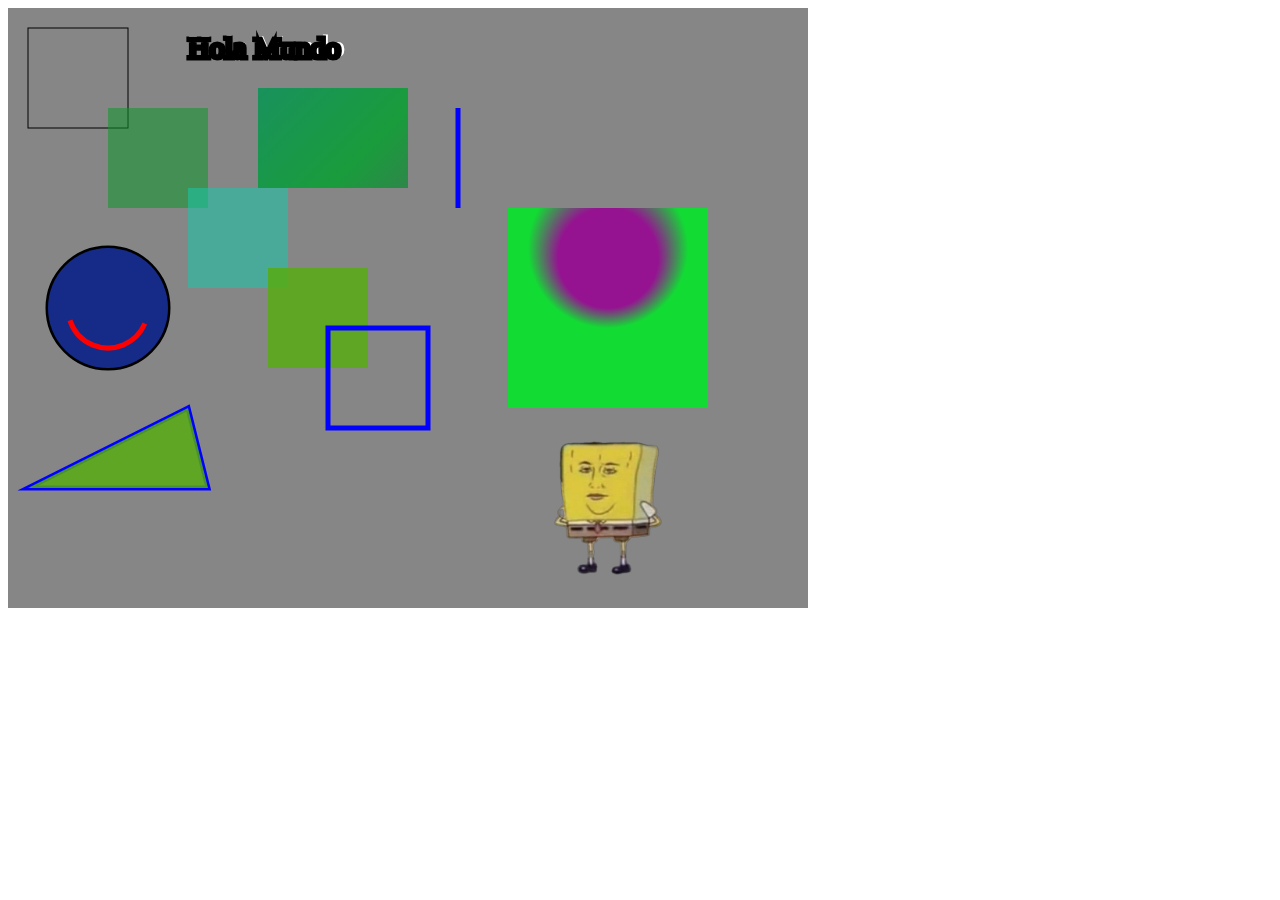
<file: 648521158158641/Index.html>
<!DOCTYPE html>
<html lang="es">

<head>
    <meta charset="UTF-8">
    <meta name="viewport" content="width=device-width, initial-scale=1.0">
    <title>Holaaa</title>

    <style type="text/css">
        canvas {
            background-color: rgb(134, 134, 134)
        }
    </style>
</head>

<body>

    <canvas id="my_canvas" width="800" height="600">
    </canvas>
    <script type="text/javascript">
        const my_canvas = document.getElementById('my_canvas')
        const ctx = my_canvas.getContext("2d")


        ctx.strokeRect(20, 20, 100, 100)

        ctx.fillStyle = "rgba(12, 151, 42, 0.541)"
        ctx.fillRect(100, 100, 100, 100)

        ctx.fillStyle = "rgba(23, 201, 170, 0.541)"
        ctx.fillRect(180, 180, 100, 100)

        ctx.fillStyle = "rgba(86, 171, 16, 0.841)"
        ctx.fillRect(260, 260, 100, 100)

        ctx.lineWidth = 5
        ctx.strokeStyle = "blue"
        ctx.strokeRect(320, 320, 100, 100)

        ctx.beginPath()
        ctx.moveTo(450, 100)
        ctx.lineTo(450, 200)
        ctx.closePath()
        ctx.stroke()

        ctx.beginPath()
        ctx.moveTo(180, 400)
        ctx.lineTo(20, 480)
        ctx.lineTo(200, 480)
        ctx.closePath()
        ctx.stroke()
        ctx.fill()

        ctx.beginPath()
        ctx.arc(100, 300, 60, 0, 2 * Math.PI)
        ctx.fillStyle = "rgb(22, 43, 136)"
        ctx.strokeStyle = "black"
        ctx.stroke()
        ctx.fill()

        ctx.beginPath()
        ctx.arc(100, 300, 40, 0.4, .9 * Math.PI)
        ctx.strokeStyle = "red"
        ctx.stroke()

        ctx.fillStyle = "white"
        ctx.font = "31px Jokerman"
        ctx.fillText("Hola Mundo", 180, 49)
        ctx.strokeStyle = "black"
        ctx.font = "30px Jokerman"
        ctx.strokeText("Hola Mundo", 180, 50)

        var grd = ctx.createLinearGradient(0, 0, 500, 500)
        grd.addColorStop(0, "#197E9C")
        grd.addColorStop(0.5, "#199C3C")
        grd.addColorStop(1, "#9C198F")

        ctx.fillStyle = grd;
        ctx.fillRect(250, 80, 150, 100)

        var grd2 = ctx.createRadialGradient(600, 250, 50, 600, 240, 80)
        grd2.addColorStop(0, "#951391")
        grd2.addColorStop(1, "#12DB34")
        ctx.fillStyle = grd2;
        ctx.fillRect(500, 200, 200, 200)

        var img = new Image()
        img.src = "Bob.webp"
        img.onload = function() {
          ctx.drawImage(img, 500, 400,200,200)
        }
    </script>
</body>

</html>
</file>
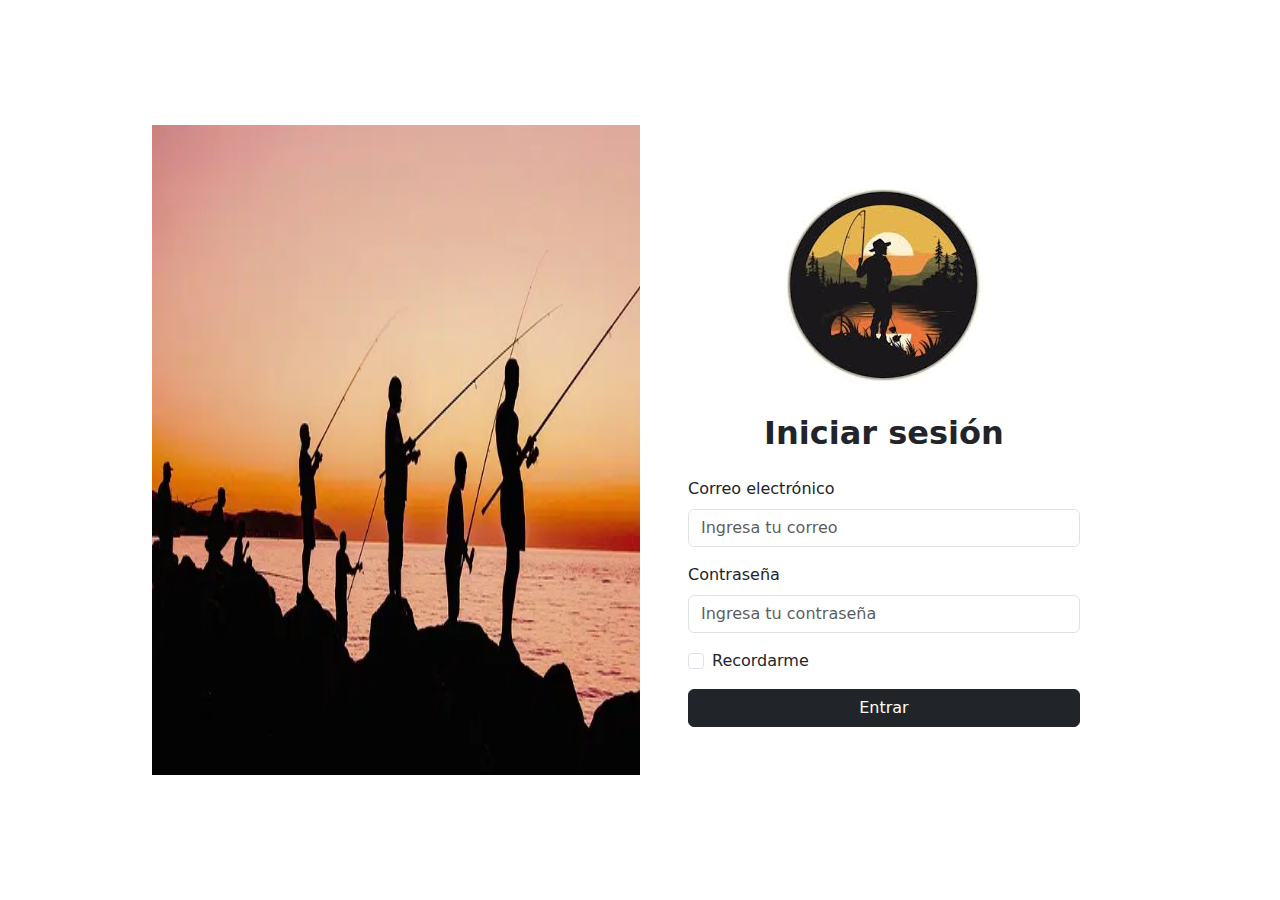
<file: Bustra/index.html>
<!DOCTYPE html>
<html lang="es">
<head>
    <meta charset="UTF-8">
    <meta name="viewport" content="width=device-width, initial-scale=1.0">
    <title>login</title>
    <link href="https://cdn.jsdelivr.net/npm/bootstrap@5.3.0-alpha1/dist/css/bootstrap.min.css" rel="stylesheet">
</head>
<body>

    <div class="container vh-100 d-flex justify-content-center align-items-center">
        <div class="row " >
            
           
            <div class="col-md-6 d-none d-md-block p-0">
                <img src="pescadores.webp" class="img-fluid h-100 w-100" alt="Imagen de login">
            </div>
            
           
            <div class="col-md-6 bg-white p-5">
                <div class="text-center mb-4">
                    <img src="logo.jfif" alt="Logo" class="mb-3">
                    <h2 class="fw-bold">Iniciar sesión</h2>
                </div>
                <form>
                    <div class="mb-3">
                        <label  class="form-label">Correo electrónico</label>
                        <input type="email" class="form-control" placeholder="Ingresa tu correo">
                    </div>
                    <div class="mb-3">
                        <label class="form-label">Contraseña</label>
                        <input type="password" class="form-control"  placeholder="Ingresa tu contraseña">
                    </div>
                    <div class="form-check mb-3">
                        <input class="form-check-input" type="checkbox" >
                        <label class="form-check-label" >Recordarme</label>
                    </div>
                    <button class="btn btn-dark w-100">Entrar</button>
                </form>
            </div>

        </div>
    </div>

    <script src="https://cdn.jsdelivr.net/npm/bootstrap@5.3.0-alpha1/dist/js/bootstrap.bundle.min.js"></script>
</body>
</html>
</file>
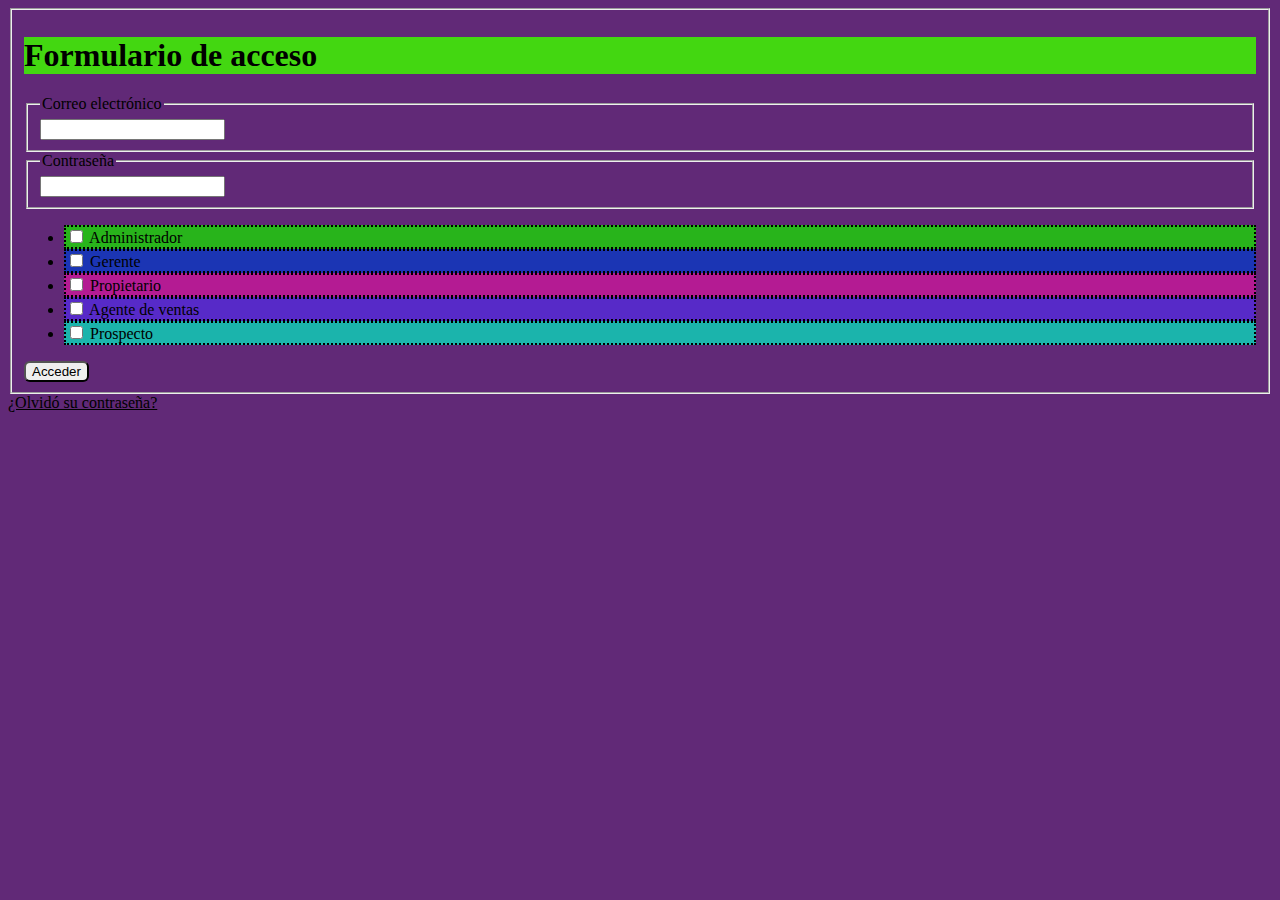
<file: lessssss/index.html>
<!DOCTYPE html>
<html lang="en">

<head>
    <meta charset="UTF-8">
    <meta name="viewport" content="width=device-width, initial-scale=1.0">
    <link rel="stylesheet" type="text/css" href="styles.css" />

    <title>Formulario</title>
</head>

<body>

    <fieldset class="form-container">
        <h1>Formulario de acceso</h1>
        <fieldset>

            <legend for="email">Correo electrónico</legend>
            <input type="email" required>
        </fieldset>
        <fieldset>

            <legend for="password">Contraseña</legend>
            <input type="password" required>

        </fieldset>
        <ul class="roles">
            <li> <input type="checkbox"> Administrador </li>
            <li> <input type="checkbox"> Gerente </li>
            <li> <input type="checkbox"> Propietario </li>
            <li> <input type="checkbox"> Agente de ventas </li>
            <li> <input type="checkbox"> Prospecto </li>

        </ul>

        <button type="submit">Acceder</button>

    </fieldset>
    <a href="">¿Olvidó su contraseña?</a>

</body>

</html>
</file>
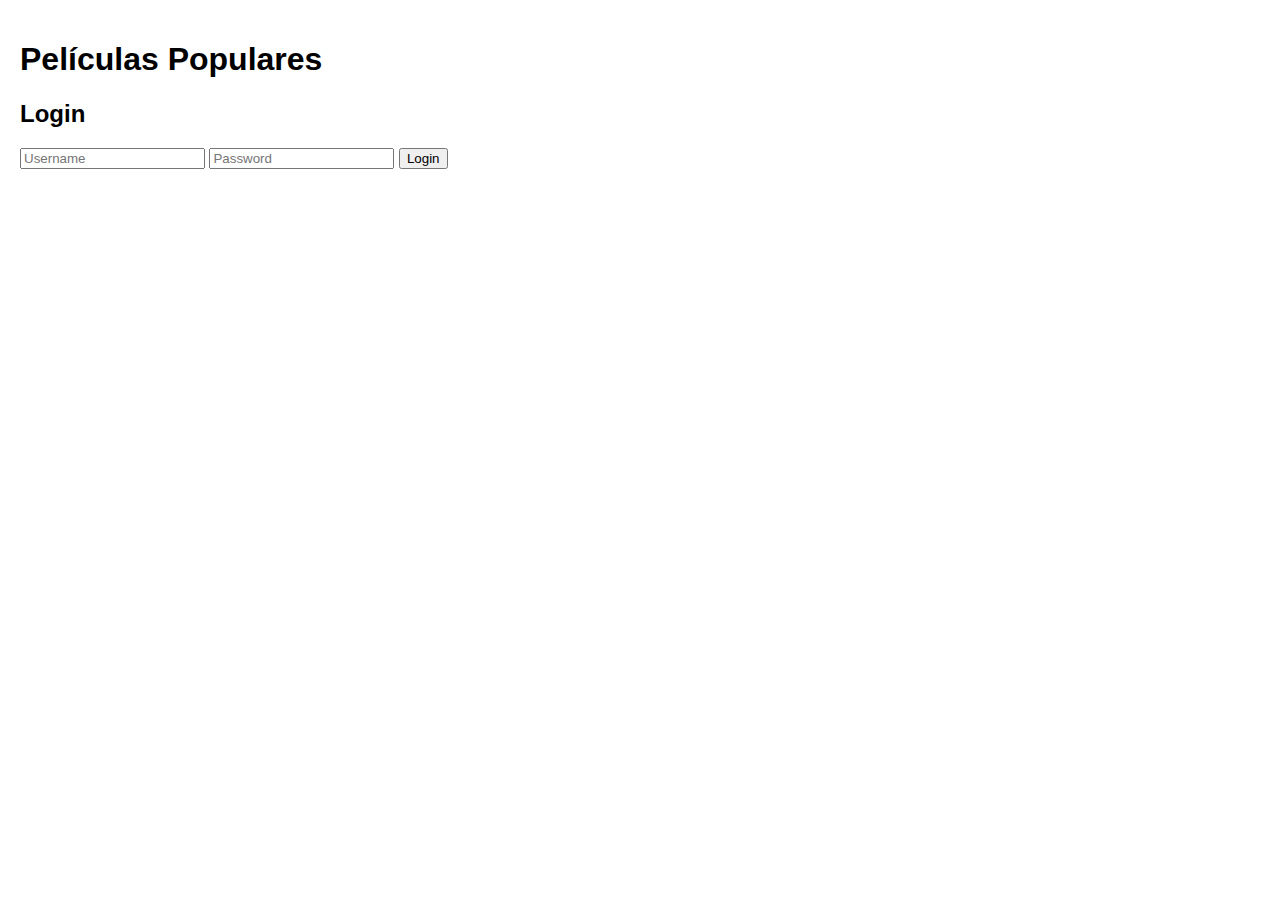
<file: login.html>
<!DOCTYPE html>
<html lang="en">

<head>
    <meta charset="UTF-8">
    <meta name="viewport" content="width=device-width, initial-scale=1.0">
    <title>Peliculas</title>
    <style>
        body {
            font-family: Arial, sans-serif;
            margin: 0;
            padding: 20px;
        }

        .pelicula-lista {
            display: flex;
            flex-wrap: wrap;
            gap: 20px;
        }

        .pelicula-item {
            width: 200px;
        }

        .pelicula-item img {
            width: 100%;
        }

        #pelicula-detalles {
            display: none;
        }

        #pelicula-detalles {
            margin-top: 20px;
            padding: 20px;
            border: 1px solid #ccc;
            border-radius: 10px;
            max-width: 600px;
        }

        #pelicula-detalles img {
            max-width: 100%;
            margin-bottom: 10px;
        }

        #pelicula-detalles p {
            margin: 5px 0;
        }
    </style>
</head>

<body>
    <h1>Películas Populares</h1>
    <div id="login">
        <h2>Login</h2>
        <input type="text" id="username" placeholder="Username">
        <input type="password" id="password" placeholder="Password">
        <button onclick="login()">Login</button>
    </div>

    <div id="pelicula-lista" class="pelicula-lista"></div>

    <div id="pelicula-detalles">
        <h2>Detalles de Película</h2>
        <div id="detalles"></div>
        <img id="poster" alt="Movie Poster">
        <p id="descripccion"></p>
        <p id="fecha-de-estreno"></p>
        <input type="number" id="rate" placeholder="Rate (1-10)">
        <button onclick="ratePelicula()">Añadir Rate</button>
        <button onclick="deleteRate()">Eliminar Rate</button>
        <button onclick="listaPeliculas()">Volver inicio</button>
    </div>

    <script>
        const apiKey = 'af12017dfb2fba11faccea7b311e47c6';
        let sesionID = null;
        let peliculaID = null;

        async function login() {
            const username = document.getElementById('username').value;
            const password = document.getElementById('password').value;

            const tokenResponse = await fetch(`https://api.themoviedb.org/3/authentication/token/new?api_key=${apiKey}`);
            const tokenData = await tokenResponse.json();
            const requestToken = tokenData.request_token;

            const loginResponse = await fetch(`https://api.themoviedb.org/3/authentication/token/validate_with_login?api_key=${apiKey}`, {
                method: 'POST',
                headers: { 'Content-Type': 'application/json' },
                body: JSON.stringify({
                    username: username,
                    password: password,
                    request_token: requestToken
                })
            });
            const loginData = await loginResponse.json();

            const sessionResponse = await fetch(`https://api.themoviedb.org/3/authentication/session/new?api_key=${apiKey}`, {
                method: 'POST',
                headers: { 'Content-Type': 'application/json' },
                body: JSON.stringify({ request_token: loginData.request_token })
            });
            const sessionData = await sessionResponse.json();
            sesionID = sessionData.session_id;

            alert('Login exitoso');
            peliculasPopulares();
        }

        async function peliculasPopulares() {
            const response = await fetch(`https://api.themoviedb.org/3/movie/popular?api_key=${apiKey}`);
            const data = await response.json();
            const lisPelicula = document.getElementById('pelicula-lista');
            lisPelicula.innerHTML = '';
        
            if (data.results.length === 0) {
                alert('No se encontraron películas.');
                return;
            }
        
            data.results.forEach(pelicula => {
                const peliItem = document.createElement('div');
                peliItem.classList.add('pelicula-item');
                peliItem.innerHTML = `
                    <img src="https://image.tmdb.org/t/p/w200${pelicula.poster_path}" alt="${pelicula.title}">
                    <h3>${pelicula.title}</h3>
                    <button onclick="detallesPelicula(${pelicula.id})">Ver Detalles</button>
                `;
                lisPelicula.appendChild(peliItem);
            });
        }
        
        async function detallesPelicula(peliculaID) {
            peliculaID = peliculaID;
            const response = await fetch(`https://api.themoviedb.org/3/movie/${peliculaID}?api_key=${apiKey}`);
            const pelicula = await response.json();
        
            if (!pelicula || !pelicula.title) {
                alert('No se pudo obtener la información de la película.');
                return;
            }
        
            document.getElementById('detalles').innerHTML = `<h3>${pelicula.title}</h3>`;
            document.getElementById('poster').src = `https://image.tmdb.org/t/p/w300${pelicula.poster_path}`;
            document.getElementById('descripccion').innerHTML = `<strong>Descripción:</strong> ${pelicula.overview}`;
            document.getElementById('fecha-de-estreno').innerHTML = `<strong>Fecha de estreno:</strong> ${pelicula.release_date}`;
        
            document.getElementById('pelicula-lista').style.display = 'none';
            document.getElementById('pelicula-detalles').style.display = 'block'; 
        }
        

        function listaPeliculas() {
            document.getElementById('pelicula-lista').style.display = 'flex'; 
            document.getElementById('pelicula-detalles').style.display = 'none'; 
        }

        async function ratePelicula() {
            const rateValue = document.getElementById('rate').value;

            if (rateValue < 1 || rateValue > 10) {
                alert('Ingresa un valor entre 1 y 10');
                return;
            }

            const response = await fetch(`https://api.themoviedb.org/3/pelicula/${peliculaID}/rating?api_key=${apiKey}&session_id=${sesionID}`, {
                method: 'POST',
                headers: { 'Content-Type': 'application/json' },
                body: JSON.stringify({
                    value: parseFloat(rateValue)
                })
            });

            if (response.ok) {
                alert('Rate añadido');
            } else {
                alert('Error al añadir el rate');
            }
        }

        async function deleteRate() {
            const response = await fetch(`https://api.themoviedb.org/3/pelicula/${peliculaID}/rating?api_key=${apiKey}&session_id=${sesionID}`, {
                method: 'DELETE'
            });

            if (response.ok) {
                alert('Rate eliminado');
            } else {
                alert('Error al eliminar el rate');
            }
        }
    </script>
</body>

</html>
</file>
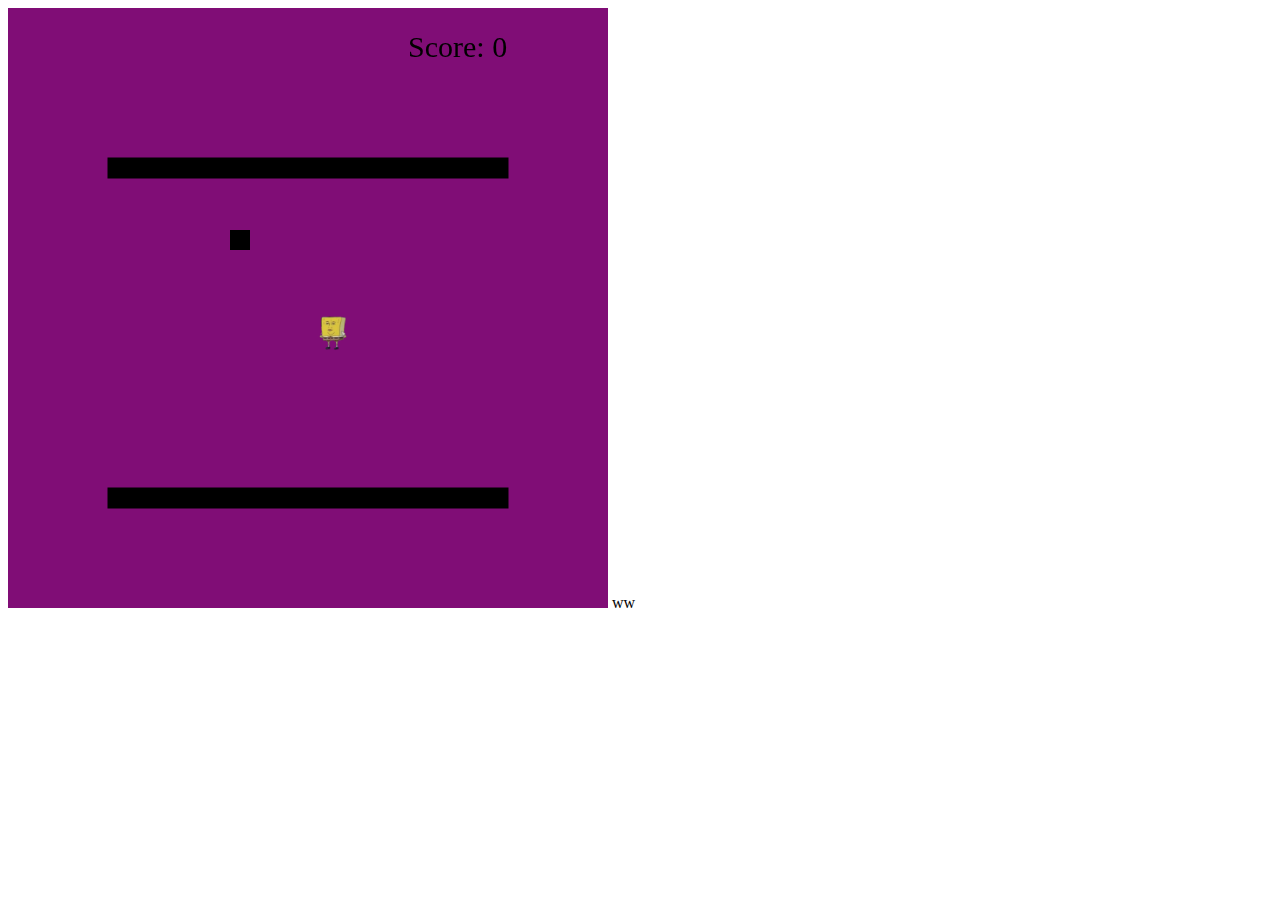
<file: 648521158158641/FPS.html>
<!DOCTYPE html>
<html lang="en">

<head>
    <meta charset="UTF-8">
    <meta name="viewport" content="width=device-width, initial-scale=1.0">
    <title>FPS</title>
</head>

<body>
    <canvas id="my_canvas" width="600" height="600"></canvas>
    <script>
        const my_canvas = document.getElementById('my_canvas');
        const ctx = my_canvas.getContext("2d");
        let x = 300;
        let y = 300;
        let velocidad = 1;
        let direccion = "";
        let wall = [];
        let Score = 0
        const jugadorImg = new Image();
        jugadorImg.src = "Bob.webp";

        const sonido = new Audio("choque.mp3");


        class Rectangulo {
            constructor(x, y, w, h, c) {
                this.x = x;
                this.y = y;
                this.w = w;
                this.h = h;
                this.c = c;
            }

            seTocan(otro) {
                return this.x < otro.x + otro.w &&
                    this.x + this.w > otro.x &&
                    this.y < otro.y + otro.h &&
                    this.y + this.h > otro.y;
            }
        }
        let jugador = new Rectangulo(x, y, 50, 50, jugadorImg);
        let target = new Rectangulo(222, 222, 20, 20, getRandomColor());

        wall.push(new Rectangulo(100, 480, 400, 20, getRandomColor()));
        wall.push(new Rectangulo(100, 150, 400, 20, getRandomColor()));

        function getRandomColor() {
            let trans = '0.7';
            let color = 'rgba(';
            for (let i = 0; i < 3; i++) {
                color += Math.floor(Math.random() * 255) + ',';
            }
            color += trans + ')';
            return color;
        }

        document.addEventListener("keydown", function (e) {
            switch (e.keyCode) {
                case 87:
                    direccion = "up";
                    break;
                case 83:
                    direccion = "down";
                    break;
                case 65:
                    direccion = "left";
                    break;
                case 68:
                    direccion = "right";
                    break;
                case 66:
                    velocidad += 1;
                    break;
                case 32:
                    velocidad = 0;
                    ctx.fillStyle = 'rgba(128, 13, 118, 0.2)'
                    ctx.fillRect(0, 0, 600, 600)
                    
                    break;
            }
        });

        function update() {
            switch (direccion) {
                case "up":
                    jugador.y -= velocidad;
                    if (jugador.y <= 0) {
                        jugador.y = 600;
                    }
                    break;
                case "down":
                    jugador.y += velocidad;
                    if (jugador.y >= 600) {
                        jugador.y = 0;
                    }
                    break;
                case "left":
                    jugador.x -= velocidad;
                    if (jugador.x <= 0) {
                        jugador.x = 600;
                    }
                    break;
                case "right":
                    jugador.x += velocidad;
                    if (jugador.x >= 600) {
                        jugador.x = 0;
                    }
                    break;
            }

            if (jugador.seTocan(target)) {
                velocidad +=
                Score =+ 1
                sonido.play()
                target.c = getRandomColor();
                target.x = Math.floor(Math.random() * 580);
                target.y = Math.floor(Math.random() * 580);
            }

            wall.forEach(function (wall) {
                if (jugador.seTocan(wall)) {
                    switch (direccion) {
                        case "up":
                            jugador.y += velocidad;
                            break;
                        case "down":
                            jugador.y -= velocidad;
                            break;
                        case "left":
                            jugador.x += velocidad;
                            break;
                        case "right":
                            jugador.x -= velocidad;
                            break;
                    }
                }
            });
        }
        
        function pintar() {
            ctx.fillStyle = 'rgb(128, 13, 118)';
            ctx.fillRect(0, 0, 600, 600);
            ctx.fillStyle = "black";
            
            wall.forEach(function (wall) {
                ctx.fillRect(wall.x, wall.y, wall.w, wall.h);
                ctx.strokeRect(wall.x, wall.y, wall.w, wall.h);
            });
            
            
            ctx.fillRect(target.x, target.y, target.w, target.h);
            
            
            ctx.fillStyle = getRandomColor();
            ctx.drawImage(jugador.c, jugador.x, jugador.y, jugador.w, jugador.h);
            ctx.strokeStyle = "black";
            
            
            ctx.fillStyle = "black";
            ctx.strokeStyle = "black";
            ctx.fillText("Score: " + Score, 400, 49);
            ctx.font = "30px Jokerman";
            
            
            if (velocidad == 0) {
                ctx.fillStyle = "black"
                ctx.fillText("P A U S A ", 250, 300);
                ctx.font = "30px Jokerman";
                ctx.fillStyle = 'rgba(128, 13, 118, 0.7)'
                ctx.fillRect(0, 0, 600, 600)
            }
            update();
            requestAnimationFrame(pintar);
        }
        requestAnimationFrame(pintar);
    </script>
</body>

</html>
ww
</file>
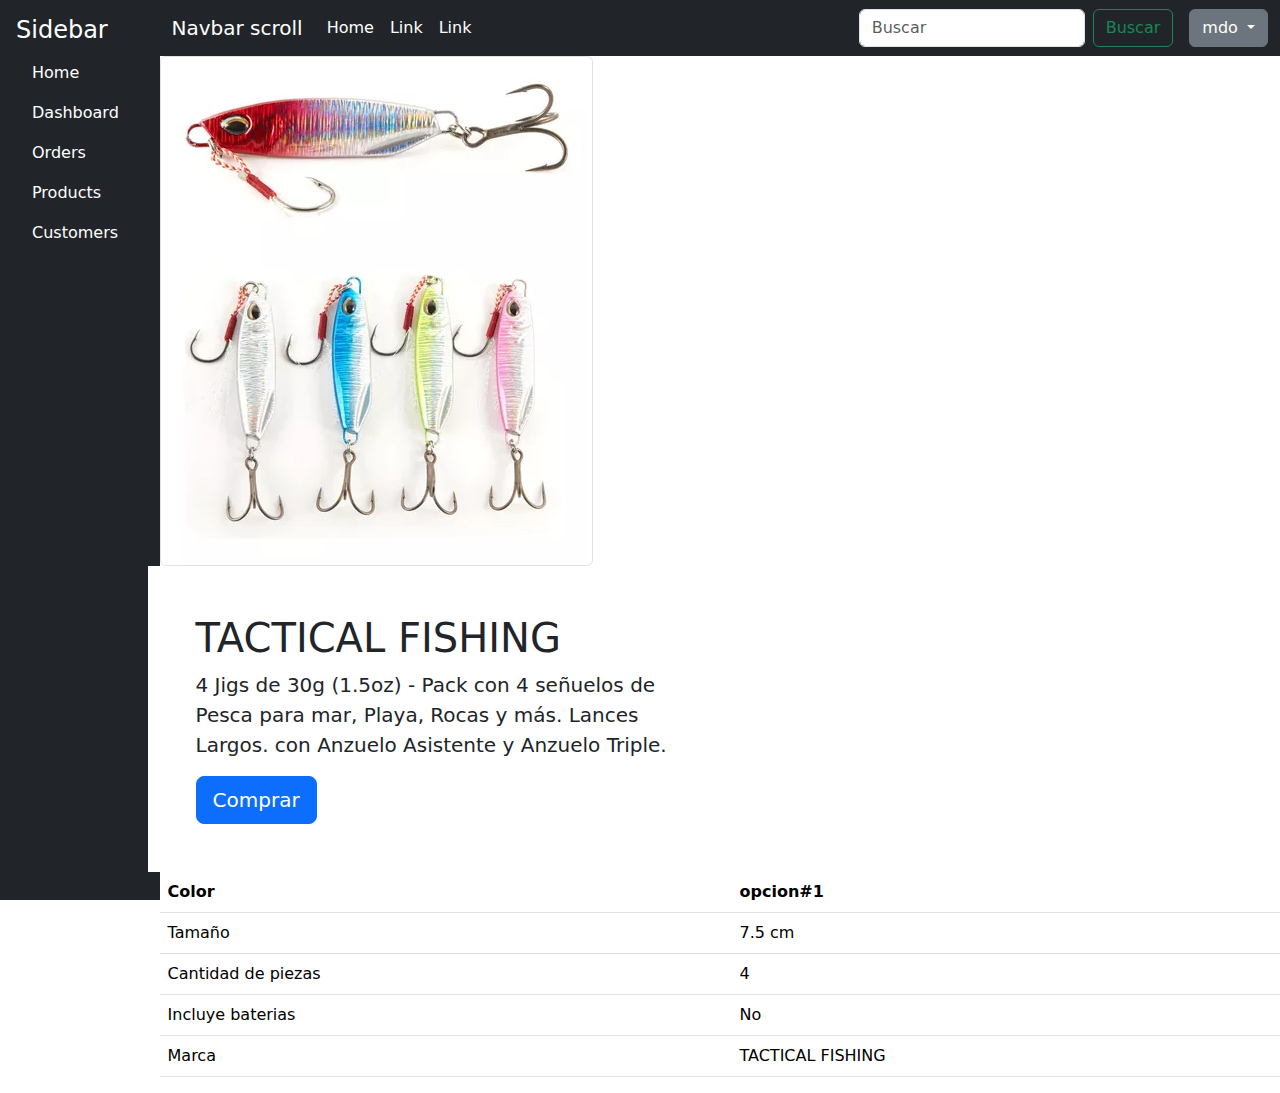
<file: Bustra/detalle1.html>
<!DOCTYPE html>
<html lang="en">

<head>
    <meta charset="UTF-8">
    <meta name="viewport" content="width=device-width, initial-scale=1.0">
    <title>Producto de pesca</title>

    <link href="https://cdn.jsdelivr.net/npm/bootstrap@5.3.0/dist/css/bootstrap.min.css" rel="stylesheet">
</head>

<body>


    <div class="d-flex">


        <div class="bg-dark text-white p-3" style="width: 250px; height: 100vh;">
            <h4>Sidebar</h4>
            <ul class="nav flex-column">
                <li class="nav-item">
                    <a class="nav-link text-white" href="vista.html">Home</a>
                </li>
                <li class="nav-item">
                    <a class="nav-link text-white" href="#">Dashboard</a>
                </li>
                <li class="nav-item">
                    <a class="nav-link text-white" href="#">Orders</a>
                </li>
                <li class="nav-item">
                    <a class="nav-link text-white" href="#">Products</a>
                </li>
                <li class="nav-item">
                    <a class="nav-link text-white" href="#">Customers</a>
                </li>
            </ul>
        </div>


        <div class="flex-grow-1">


            <nav class="navbar navbar-expand-lg navbar-dark bg-dark">
                <div class="container-fluid">
                    <a class="navbar-brand text-white" href="#">Navbar scroll</a>
                    <button class="navbar-toggler" type="button" data-bs-toggle="collapse" data-bs-target="#navbarNav"
                        aria-controls="navbarNav" aria-expanded="false" aria-label="Toggle navigation">
                        <span class="navbar-toggler-icon"></span>
                    </button>
                    <div class="collapse navbar-collapse" id="navbarNav">
                        <ul class="navbar-nav me-auto">
                            <li class="nav-item">
                                <a class="nav-link active text-white" href="#">Home</a>
                            </li>
                            <li class="nav-item">
                                <a class="nav-link text-white" href="#">Link</a>
                            </li>
                            <li class="nav-item">
                                <a class="nav-link text-white" href="#">Link</a>
                            </li>
                        </ul>
                        <form class="d-flex">
                            <input class="form-control me-2" type="search" placeholder="Buscar" aria-label="Search">
                            <button class="btn btn-outline-success" type="submit">Buscar</button>
                        </form>
                        <div class="dropdown ms-3">
                            <button class="btn btn-secondary dropdown-toggle" type="button" data-bs-toggle="dropdown"
                                aria-expanded="false">
                                mdo
                            </button>
                            <ul class="dropdown-menu">
                                <li><a class="dropdown-item" href="#">Perfil</a></li>
                                <li><a class="dropdown-item" href="#">Salir</a></li>
                            </ul>
                        </div>
                    </div>
                </div>
            </nav>



            <div class="row">

                <div id="carouselExampleIndicators" class="carousel slide">
                    <div class="carousel-indicators">
                        <button type="button" data-bs-target="#carouselExampleIndicators" data-bs-slide-to="0"
                            class="active" aria-current="true" aria-label="Slide 1"></button>
                        <button type="button" data-bs-target="#carouselExampleIndicators" data-bs-slide-to="1"
                            aria-label="Slide 2"></button>
                        <button type="button" data-bs-target="#carouselExampleIndicators" data-bs-slide-to="2"
                            aria-label="Slide 3"></button>
                    </div>
                    <div class="carousel-inner">
                        <div class="col-md-4 carousel-item active">
                            <img src="img1.webp" class="img-thumbnail id-block" alt="...">
                        </div>
                        <div class="col-md-4 carousel-item">
                            <img src="img4.jpg" class="img-thumbnail d-block w-100" alt="...">
                        </div>
                        <div class="col-md-4 carousel-item">
                            <img src="img5.jpg" class="img-thumbnail d-block w-100" alt="...">
                        </div>
                        <button class="carousel-control-prev" type="button" data-bs-target="#carouselExampleIndicators"
                            data-bs-slide="prev">
                            <span class="carousel-control-prev-icon" aria-hidden="true"></span>
                            <span class="visually-hidden">Previous</span>
                        </button>
                        <button class="carousel-control-next" type="button" data-bs-target="#carouselExampleIndicators"
                            data-bs-slide="next">
                            <span class="carousel-control-next-icon" aria-hidden="true"></span>
                            <span class="visually-hidden">Next</span>
                        </button>
                    </div>
                </div>
                <div class="col-md-6 bg-white p-5">
                    <h1>TACTICAL FISHING</h1>
                    <p class="lead">4 Jigs de 30g (1.5oz) - Pack con 4 señuelos de Pesca para mar, Playa, Rocas y más.
                        Lances Largos. con Anzuelo Asistente y Anzuelo Triple.</p>
                    <a class="btn btn-lg btn-primary" href="#" role="button">Comprar</a>
                </div>

            </div>
            <table class="table">
                <thead>
                    <tr>
                        <th scope="col">Color</th>
                        <th scope="col">opcion#1</th>
                    </tr>
                </thead>
                <tbody>
                    <tr>
                        <td>Tamaño</td>
                        <td>7.5 cm</td>
                    </tr>
                    <tr>
                        <td>Cantidad de piezas</td>
                        <td>4</td>
                    </tr>
                    <tr>
                        <td>Incluye baterias</td>
                        <td>No</td>
                    </tr>
                    <tr>
                        <td>Marca</td>
                        <td>TACTICAL FISHING</td>
                    </tr>
                </tbody>
            </table>
        </div>



    </div>
    </div>

    <script src="https://cdn.jsdelivr.net/npm/bootstrap@5.3.0/dist/js/bootstrap.bundle.min.js"></script>
</body>

</html>
</file>
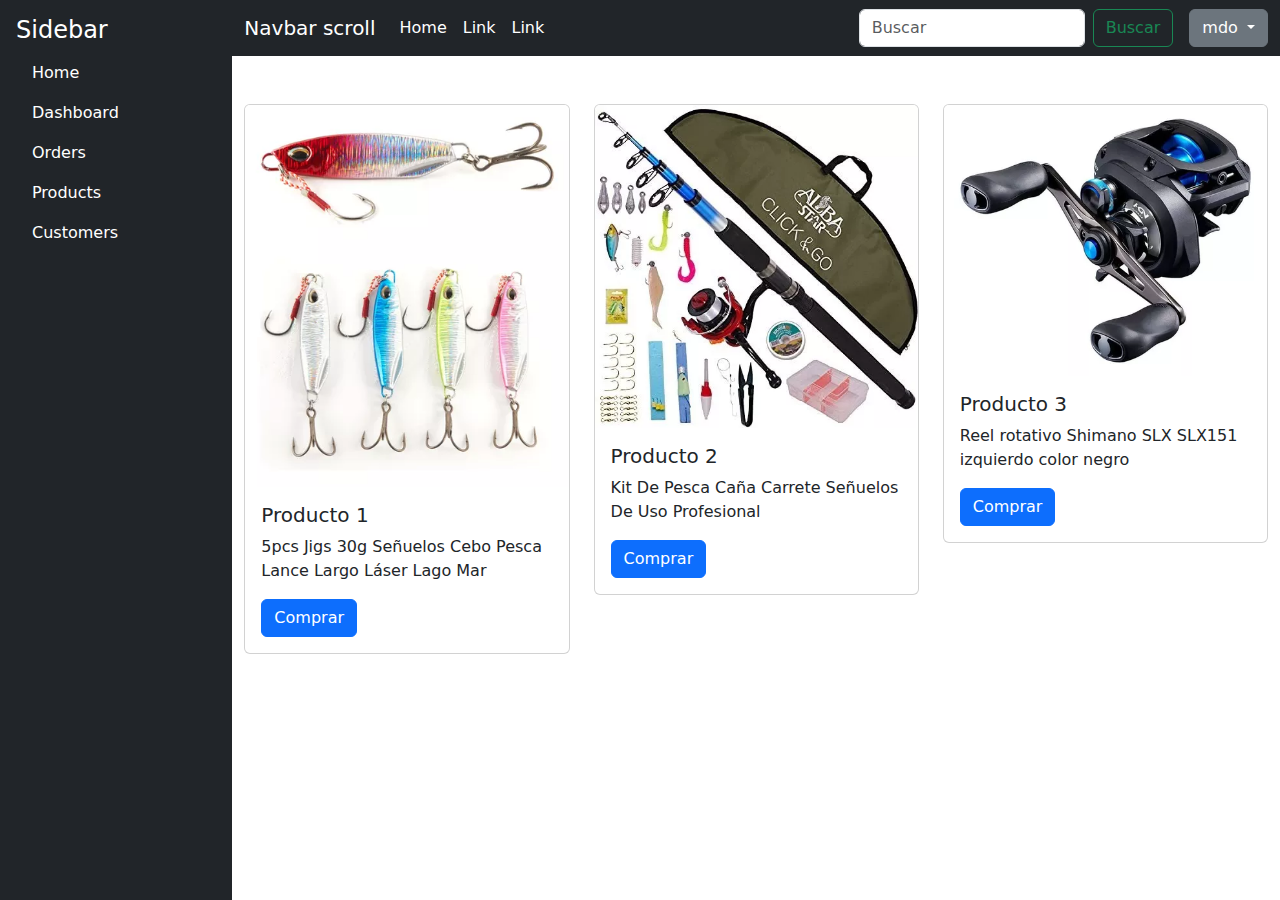
<file: Bustra/vista.html>
<!DOCTYPE html>
<html lang="en">
<head>
  <meta charset="UTF-8">
  <meta name="viewport" content="width=device-width, initial-scale=1.0">
  <title>Producto de pesca</title>

  <link href="https://cdn.jsdelivr.net/npm/bootstrap@5.3.0/dist/css/bootstrap.min.css" rel="stylesheet">
</head>
<body>

  
  <div class="d-flex">

   
    <div class="bg-dark text-white p-3" style="width: 250px; height: 100vh;">
      <h4>Sidebar</h4>
      <ul class="nav flex-column">
        <li class="nav-item">
          <a class="nav-link text-white" href="#">Home</a>
        </li>
        <li class="nav-item">
          <a class="nav-link text-white" href="#">Dashboard</a>
        </li>
        <li class="nav-item">
          <a class="nav-link text-white" href="#">Orders</a>
        </li>
        <li class="nav-item">
          <a class="nav-link text-white" href="#">Products</a>
        </li>
        <li class="nav-item">
          <a class="nav-link text-white" href="#">Customers</a>
        </li>
      </ul>
    </div>

    
    <div class="flex-grow-1">
      
      
      <nav class="navbar navbar-expand-lg navbar-dark bg-dark">
        <div class="container-fluid">
          <a class="navbar-brand text-white" href="#">Navbar scroll</a>
          <button class="navbar-toggler" type="button" data-bs-toggle="collapse" data-bs-target="#navbarNav" aria-controls="navbarNav" aria-expanded="false" aria-label="Toggle navigation">
            <span class="navbar-toggler-icon"></span>
          </button>
          <div class="collapse navbar-collapse" id="navbarNav">
            <ul class="navbar-nav me-auto">
              <li class="nav-item">
                <a class="nav-link active text-white" href="#">Home</a>
              </li>
              <li class="nav-item">
                <a class="nav-link text-white" href="#">Link</a>
              </li>
              <li class="nav-item">
                <a class="nav-link text-white" href="#">Link</a>
              </li>
            </ul>
            <form class="d-flex">
              <input class="form-control me-2" type="search" placeholder="Buscar" aria-label="Search">
              <button class="btn btn-outline-success" type="submit">Buscar</button>
            </form>
            <div class="dropdown ms-3">
              <button class="btn btn-secondary dropdown-toggle" type="button" data-bs-toggle="dropdown" aria-expanded="false">
                mdo
              </button>
              <ul class="dropdown-menu">
                <li><a class="dropdown-item" href="#">Perfil</a></li>
                <li><a class="dropdown-item" href="#">Salir</a></li>
              </ul>
            </div>
          </div>
        </div>
      </nav>

      
      <div class="container mt-5">
        <div class="row">
          <div class="col-md-4">
            <div class="card">
              <img src="img1.webp" class="card-img-top" alt="Producto">
              <div class="card-body">
                <h5 class="card-title">Producto 1</h5>
                <p class="card-text">5pcs Jigs 30g Señuelos Cebo Pesca Lance Largo Láser Lago Mar</p>
                <a href="#" class="btn btn-primary">Comprar</a>
              </div>
            </div>
          </div>
          <div class="col-md-4">
            <div class="card">
              <img src="img2.webp" class="card-img-top" alt="Producto">
              <div class="card-body">
                <h5 class="card-title">Producto 2</h5>
                <p class="card-text">Kit De Pesca Caña Carrete Señuelos De Uso Profesional</p>
                <a href="#" class="btn btn-primary">Comprar</a>
              </div>
            </div>
          </div>
          <div class="col-md-4">
            <div class="card">
              <img src="img3.webp" class="card-img-top" alt="Producto">
              <div class="card-body">
                <h5 class="card-title">Producto 3</h5>
                <p class="card-text">Reel rotativo Shimano SLX SLX151 izquierdo color negro</p>
                <a href="#" class="btn btn-primary">Comprar</a>
              </div>
            </div>
          </div>
        </div>
      </div>

    </div>
  </div>

  <script src="https://cdn.jsdelivr.net/npm/bootstrap@5.3.0/dist/js/bootstrap.bundle.min.js"></script>
</body>
</html>
</file>
<file: lessssss/styles.css>
body {
  background-color: #612977;
}
h1 {
  background-color: #43d711;
}
legend {
  color: #28b41b, #1b35b4, #b41b93, #572ac8, #1bb4ac;
}
ul li:nth-child(0) {
  background-color: extract(#28b41b, #1b35b4, #b41b93, #572ac8, #1bb4ac, 0);
  border-style: dotted;
  border-width: 2px;
}
ul li:nth-child(1) {
  background-color: #28b41b;
  border-style: dotted;
  border-width: 2px;
}
ul li:nth-child(2) {
  background-color: #1b35b4;
  border-style: dotted;
  border-width: 2px;
}
ul li:nth-child(3) {
  background-color: #b41b93;
  border-style: dotted;
  border-width: 2px;
}
ul li:nth-child(4) {
  background-color: #572ac8;
  border-style: dotted;
  border-width: 2px;
}
ul li:nth-child(5) {
  background-color: #1bb4ac;
  border-style: dotted;
  border-width: 2px;
}
button {
  border-radius: 6px;
}
a {
  color: #000;
}
</file>
